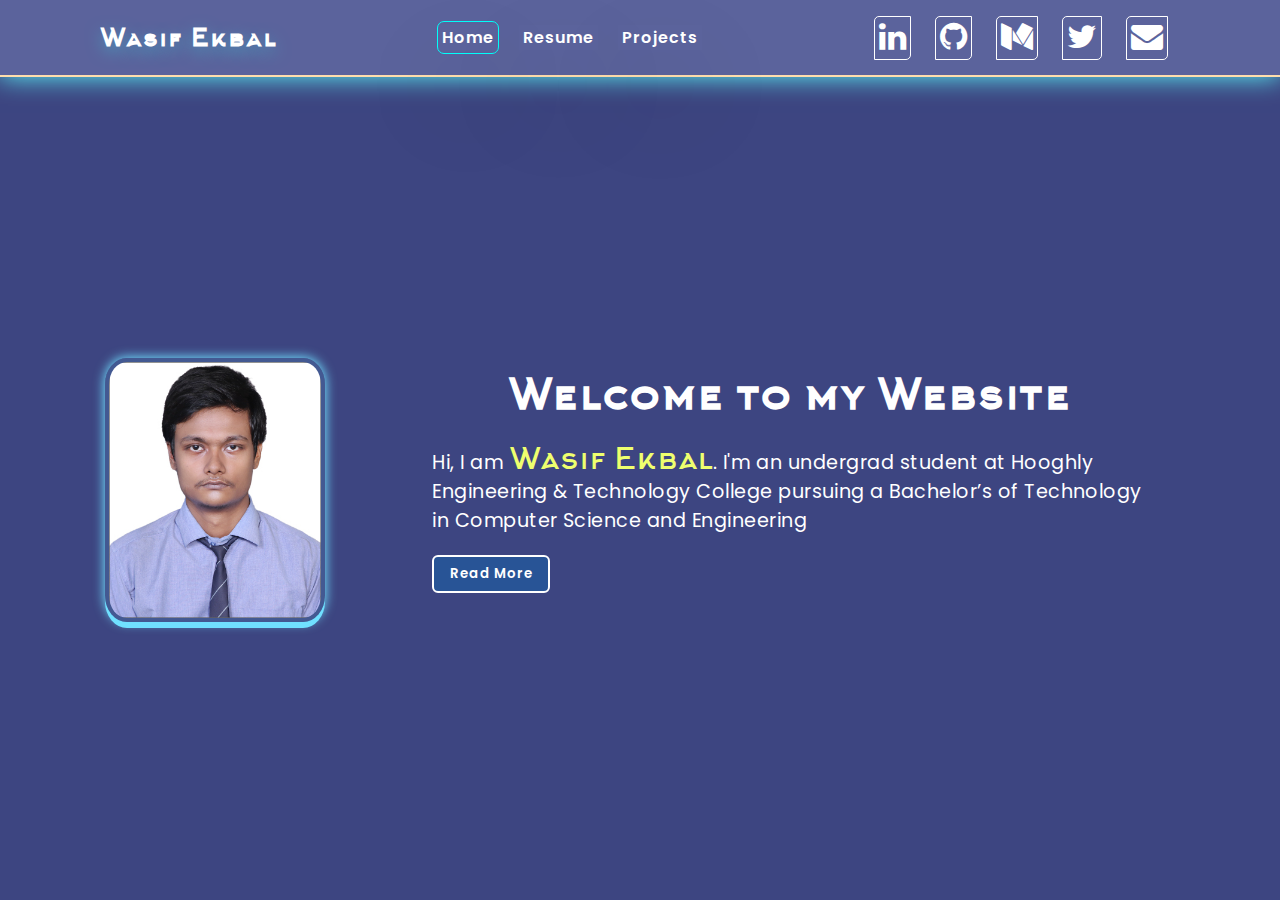
<file: index.html>
<!DOCTYPE html>
<html lang="en">
  <head>
    <meta charset="UTF-8" />
    <meta name="viewport" content="width=device-width, initial-scale=1.0" />
    <meta name="google-site-verification" content="nr9xKfxMN4282M2eANs87qZC83MXoImlWXccoIMtkvk" />
    <link rel="shortcut icon" href="pic/favicon.png" type="image/x-icon" />
    <link
      rel="stylesheet"
      href="https://stackpath.bootstrapcdn.com/font-awesome/4.7.0/css/font-awesome.min.css"
      integrity="sha384-wvfXpqpZZVQGK6TAh5PVlGOfQNHSoD2xbE+QkPxCAFlNEevoEH3Sl0sibVcOQVnN"
      crossorigin="anonymous"
    />
    <link rel="stylesheet" type="text/css" href="/css/index.css" />
    <title>Wasif Ekbal</title>
  </head>

  <body>
    <header>
      <a href="/" class="logo">Wasif Ekbal</a>
      <ul class="navigation">
        <li><a href="/" class="active_li">Home</a></li>
        <li><a href="resume.html">Resume</a></li>
        <li><a href="projects.html">Projects</a></li>
        <!-- <li><a href="blogs.html" class="disabled">Blogs</a></li> -->
      </ul>
      <div class="icons">
        <a
          href="https://www.linkedin.com/in/wasifekbal/"
          target="_blank"
          ><i class="fa fa-linkedin fa-2x" aria-hidden="true"></i
        ></a>
        <a href="https://github.com/wasifekbal" target="_blank"
          ><i class="fa fa-github fa-2x" aria-hidden="true"></i
        ></a>
        <a href="https://wasifekbal.medium.com" target="_blank"
          ><i class="fa fa-medium fa-2x" aria-hidden="true"></i
        ></a>
        <a href="https://twitter.com/_wasifekbal" target="_blank"
          ><i class="fa fa-twitter fa-2x" aria-hidden="true"></i
        ></a>
        <a href="mailto:wasifekbal27@gmail.com"
          ><i class="fa fa-envelope fa-2x" aria-hidden="true"></i
        ></a>
      </div>
    </header>
    <div class="container">
      <img src="/pic/me.jpg" alt="me" class="mypic" />
      <div class="content">
        <h2>Welcome to my Website</h2>
        <p>
          <span>H</span>i, I am <span class="myname">Wasif Ekbal</span>. I'm an
          undergrad student at Hooghly Engineering & Technology College pursuing
          a Bachelor’s of Technology in Computer Science and Engineering
          <span class="moreinfo">
            <br />I've always wondered how things like the internet, Wi-Fi,
            computers, etc works and how things go from one end to another. This
            curiosity turned me towards technology. In High school, I was
            introduced to the C++ programming language and how it works.
            Currently, I know Python, C, C++, Java, JavaScript, and many more.
            <br /><br />
            Pursuing the branch of CSE in college allowed me to go forward with
            my interest, develop more skills, and now the sky is the limit. I'm
            very flexible in the field of programming and Technology.
            <br /><br />
            I like to code, watch Sci-Fi movies. Mostly I spend my free time
            learning new tech.
          </span>
        </p>
        <button class="readmore">Read More</button>
        <br />
        <br />
        <p class="very-curious" id="very-curious">Still want to know more.... &gt;&gt; <a href="https://tinyurl.com/yc2p2ttv" target="_blank">click here</a> &lt;&lt;</p>
      </div>
    </div>
    <script src="/js/index.js"></script>
  </body>
</html>
</file>
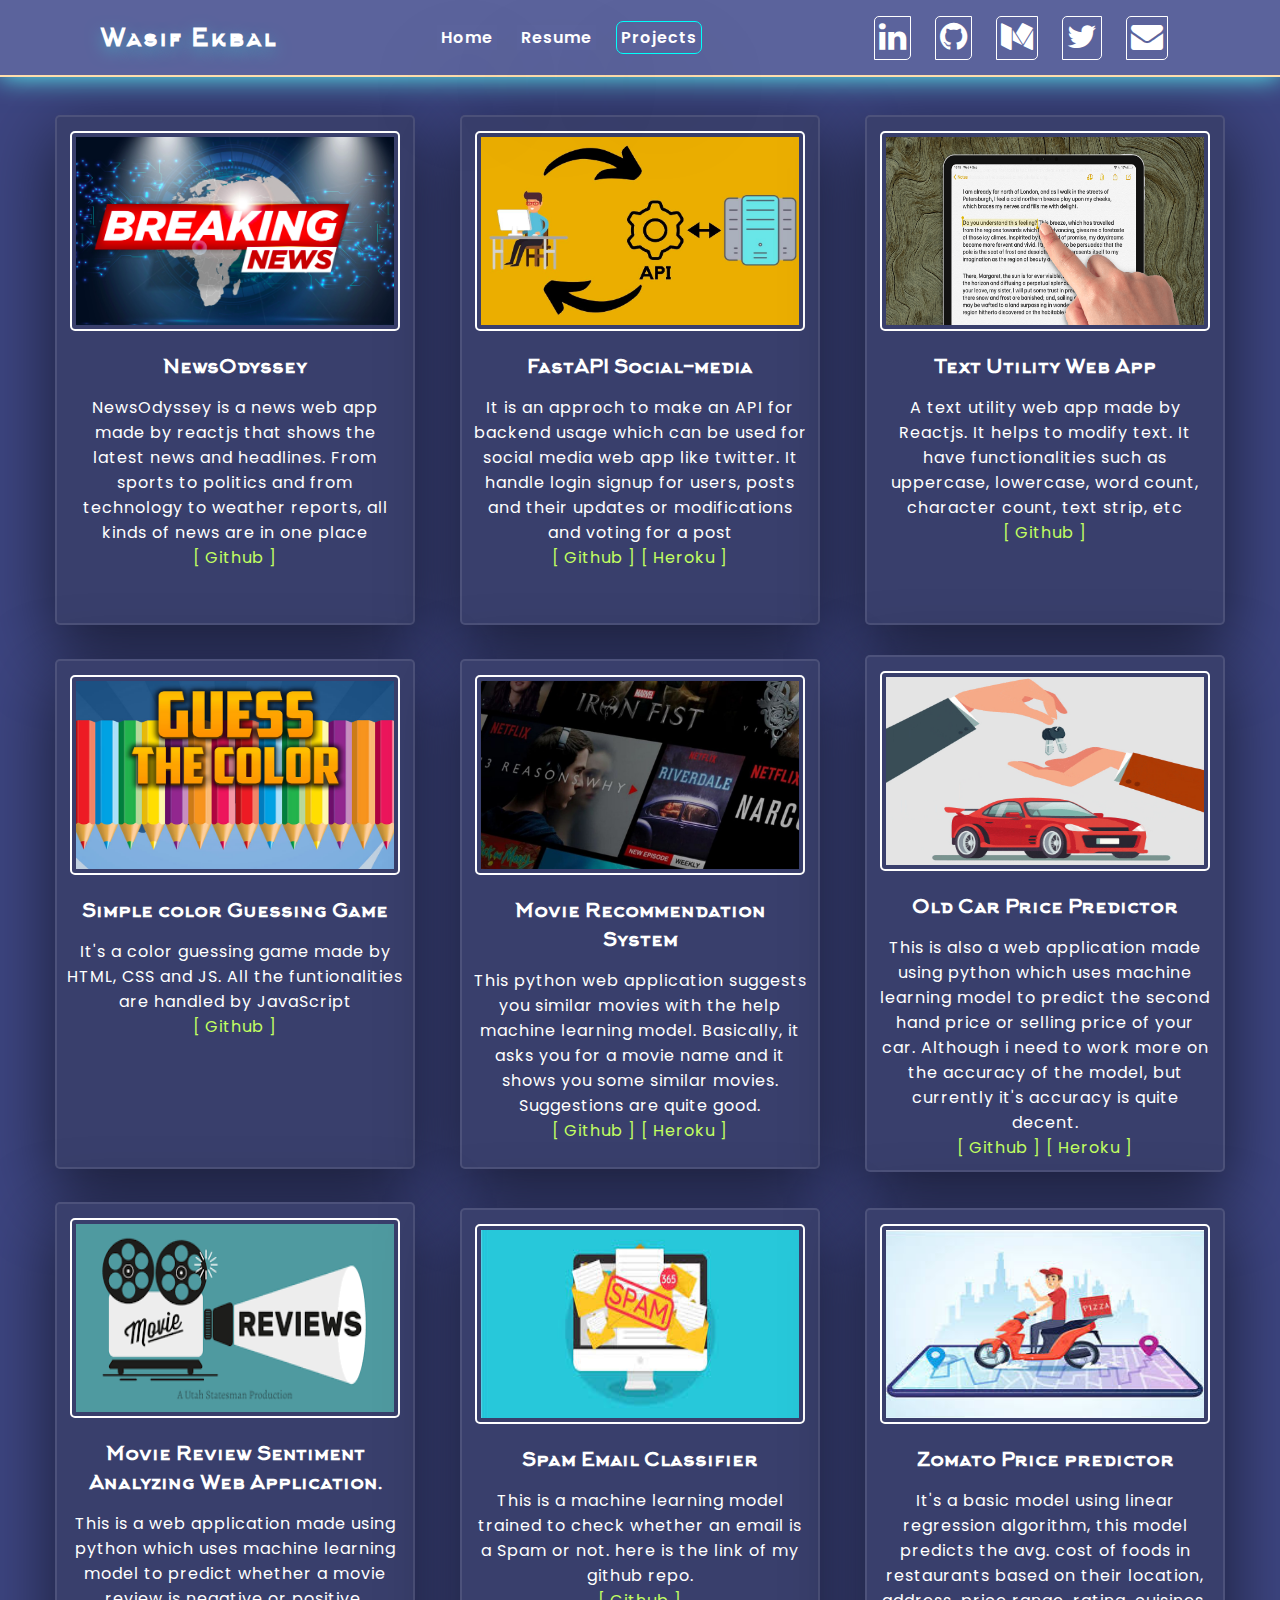
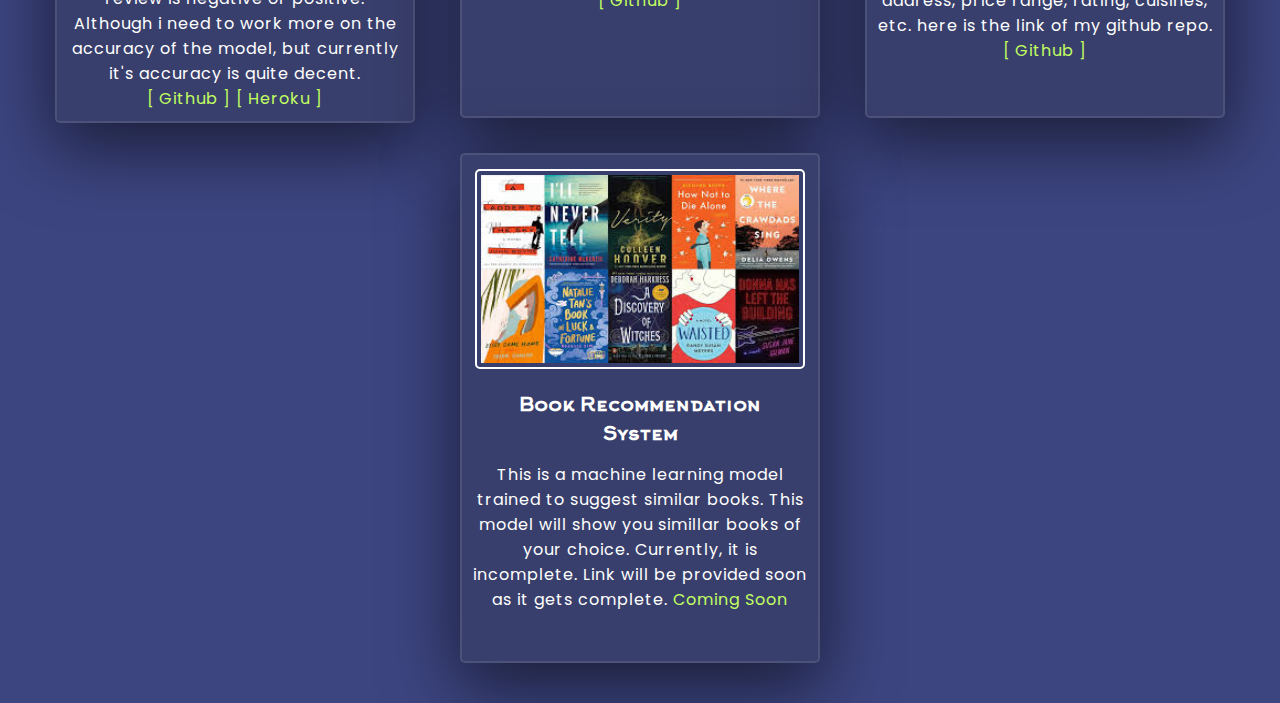
<file: projects.html>
<!DOCTYPE html>
<html lang="en">
  <head>
    <meta charset="UTF-8" />
    <meta name="viewport" content="width=device-width, initial-scale=1.0" />
    <link rel="shortcut icon" href="pic/favicon.png" type="image/x-icon" />
    <link rel="stylesheet" href="css/project.css" />
    <link
      rel="stylesheet"
      href="https://stackpath.bootstrapcdn.com/font-awesome/4.7.0/css/font-awesome.min.css"
      integrity="sha384-wvfXpqpZZVQGK6TAh5PVlGOfQNHSoD2xbE+QkPxCAFlNEevoEH3Sl0sibVcOQVnN"
      crossorigin="anonymous"
    />
    <title>Wasif's Projects</title>
  </head>

  <body>
    <header>
      <a href="/" class="logo">Wasif Ekbal</a>
      <ul class="navigation">
        <li><a href="/">Home</a></li>
        <li><a href="resume.html">Resume</a></li>
        <li><a href="projects.html" class="active_li">Projects</a></li>
      </ul>
      <div class="icons">
        <a href="https://www.linkedin.com/in/wasifekbal/" target="_blank"
          ><i class="fa fa-linkedin fa-2x" aria-hidden="true"></i
        ></a>
        <a href="https://github.com/wasifekbal" target="_blank"
          ><i class="fa fa-github fa-2x" aria-hidden="true"></i
        ></a>
        <a href="https://wasifekbal.medium.com" target="_blank"
          ><i class="fa fa-medium fa-2x" aria-hidden="true"></i
        ></a>
        <a href="https://twitter.com/_wasifekbal" target="_blank"
          ><i class="fa fa-twitter fa-2x" aria-hidden="true"></i
        ></a>
        <a href="mailto:wasifekbal27@gmail.com"
          ><i class="fa fa-envelope fa-2x" aria-hidden="true"></i
        ></a>
      </div>
    </header>
    <div class="container">
      <div class="box_area">
        <!-- 1 -->
        <div class="single_box">
          <img
            src="/pic/news.png"
            loading="lazy"
            alt=""
            height="200"
            width="250"
          />
          <div class="text_area">
            <h3 class="header_text">
              <strong>NewsOdyssey</strong>
            </h3>
            <p class="details">
              NewsOdyssey is a news web app made by reactjs that shows the
              latest news and headlines. From sports to politics and from
              technology to weather reports, all kinds of news are in one place
              <br />
              <a
                href="https://github.com/wasifekbal/NewsOdyssey"
                target="_blank"
                >[ Github ]</a
              >
            </p>
          </div>
        </div>

        <!-- 2 -->
        <div class="single_box">
          <img
            src="/pic/api.png"
            loading="lazy"
            alt=""
            height="200"
            width="250"
          />
          <div class="text_area">
            <h3 class="header_text">
              <strong>FastAPI Social-media</strong>
            </h3>
            <p class="details">
              It is an approch to make an API for backend usage which can be
              used for social media web app like twitter. It handle login signup
              for users, posts and their updates or modifications and voting for
              a post<br />
              <a
                href="https://github.com/wasifekbal/fastapi-social"
                target="_blank"
                >[ Github ]</a
              >
              <a
                href="https://fastapi-social.herokuapp.com/docs"
                target="_blank"
                >[ Heroku ]</a
              >
            </p>
          </div>
        </div>

        <!-- 3 -->
        <div class="single_box">
          <img
            src="/pic/text.png"
            loading="lazy"
            alt=""
            height="200"
            width="250"
          />
          <div class="text_area">
            <h3 class="header_text">
              <strong>Text Utility Web App</strong>
            </h3>
            <p class="details">
              A text utility web app made by Reactjs. It helps to modify text.
              It have functionalities such as uppercase, lowercase, word count,
              character count, text strip, etc
              <br />
              <a
                href="https://github.com/wasifekbal/text_utility_react_app"
                target="_blank"
                >[ Github ]</a
              >
            </p>
          </div>
        </div>

        <!-- 4 -->
        <div class="single_box">
          <img
            src="/pic/color.png"
            loading="lazy"
            alt=""
            height="200"
            width="250"
          />
          <div class="text_area">
            <h3 class="header_text">
              <strong>Simple color Guessing Game</strong>
            </h3>
            <p class="details">
              It's a color guessing game made by HTML, CSS and JS. All the
              funtionalities are handled by JavaScript
              <br />
              <a
                href="https://github.com/wasifekbal/color_guessing_game"
                target="_blank"
                >[ Github ]</a
              >
            </p>
          </div>
        </div>

        <!-- 5 -->
        <div class="single_box">
          <img
            src="/pic/MRS.jpg"
            loading="lazy"
            alt=""
            height="200"
            width="250"
          />
          <div class="text_area">
            <h3 class="header_text">
              <strong>Movie Recommendation System</strong>
            </h3>
            <p class="details">
              This python web application suggests you similar movies with the
              help machine learning model. Basically, it asks you for a movie
              name and it shows you some similar movies. Suggestions are quite
              good. <br />
              <a
                href="https://github.com/wasifekbal/movie_recommendation_system"
                target="_blank"
                >[ Github ]</a
              >
              <a
                href="https://movie-recommender-webapp.herokuapp.com"
                target="_blank"
                >[ Heroku ]</a
              >
            </p>
          </div>
        </div>

        <!-- 6 -->
        <div class="single_box">
          <img
            src="/pic/car.jpg"
            loading="lazy"
            alt=""
            height="200"
            width="250"
          />
          <div class="text-area">
            <h3 class="header_text">
              <strong>Old Car Price Predictor</strong>
            </h3>
            <p class="details">
              This is also a web application made using python which uses
              machine learning model to predict the second hand price or selling
              price of your car. Although i need to work more on the accuracy of
              the model, but currently it's accuracy is quite decent. <br />
              <a
                href="https://github.com/wasifekbal/old-car-price-predictor"
                target="_blank"
                >[ Github ]</a
              >
              <a
                href="https://old-car-price-predictor.herokuapp.com"
                target="_blank"
                >[ Heroku ]</a
              >
            </p>
          </div>
        </div>

        <!-- 7 -->
        <div class="single_box">
          <img
            src="/pic/mr-sa.png"
            loading="lazy"
            alt=""
            height="200"
            width="250"
          />
          <div class="text-area">
            <h3 class="header_text">
              <strong>Movie Review Sentiment Analyzing Web Application.</strong>
            </h3>
            <p class="details">
              This is a web application made using python which uses machine
              learning model to predict whether a movie review is negative or
              positive. Although i need to work more on the accuracy of the
              model, but currently it's accuracy is quite decent. <br />
              <a
                href="https://github.com/wasifekbal/movie_sentiment_analyzing_app"
                target="_blank"
                >[ Github ]</a
              >
              <a href="https://mr-sa.herokuapp.com" target="_blank"
                >[ Heroku ]</a
              >
            </p>
          </div>
        </div>

        <!-- 8 -->
        <div class="single_box">
          <img
            src="/pic/sec.jpg"
            loading="lazy"
            alt=""
            height="200"
            width="250"
          />
          <div class="text-area">
            <h3 class="header_text">
              <strong>Spam Email Classifier</strong>
            </h3>
            <p class="details">
              This is a machine learning model trained to check whether an email
              is a Spam or not. here is the link of my github repo. <br />
              <a
                href="https://github.com/wasifekbal/email-spam-classifier"
                target="_blank"
                >[ Github ]</a
              >
            </p>
          </div>
        </div>

        <!-- 9 -->
        <div class="single_box">
          <img
            src="/pic/zomato.jpg"
            loading="lazy"
            alt=""
            height="200"
            width="250"
          />
          <div class="text_area">
            <h3 class="header_text">
              <strong>Zomato Price predictor</strong>
            </h3>
            <p class="details">
              It's a basic model using linear regression algorithm, this model
              predicts the avg. cost of foods in restaurants based on their
              location, address, price range, rating, cuisines, etc. here is the
              link of my github repo. <br />
              <a
                href="https://github.com/wasifekbal/ML_2019/tree/master/zomato"
                target="_blank"
                >[ Github ]</a
              >
            </p>
          </div>
        </div>

        <!-- 10 -->
        <div class="single_box">
          <img
            src="/pic/books.jpg"
            loading="lazy"
            alt=""
            height="200"
            width="250"
          />
          <div class="text_area">
            <h3 class="header_text">
              <strong>Book Recommendation System</strong>
            </h3>
            <p class="details">
              This is a machine learning model trained to suggest similar books.
              This model will show you simillar books of your choice. Currently,
              it is incomplete. Link will be provided soon as it gets complete.
              <a href="" target="_blank">Coming Soon</a>
            </p>
          </div>
        </div>
      </div>
    </div>
    <script src="/js/projects.js"></script>
  </body>
</html>
</file>
<file: css/index.css>
@import url("https://fonts.googleapis.com/css2?family=Poppins:wght@200;300;400;500;600;700;800;900&display=swap");
@import "/css/header_css.css";

.container {
  background-color: #3d4581;
  padding: 5rem 2rem 0 2rem;
  min-height: 100vh;
  display: flex;
  justify-content: space-evenly;
  align-items: center;
  gap: 1rem;
  max-width: 1600px;
  margin: 0 auto;
}

.container .content {
  max-width: 760px;
  padding: 2.5rem 1.1rem 1rem 1.1rem;
}

.container .mypic {
  /*max-width: 250px;*/
  /*border: 3px solid #fff;*/
  /*border-radius: 0px 20px;*/
  /*padding: 5px;*/

  /*for new img*/
  max-width: 220px;
  /*border: 0.5px solid #70e0ff;*/
  padding: 4px;
  border-radius: 10%;
  box-shadow:0px 6px 0px 0px #70e0ff, 0px 0px 11px 1px #70e0ff;
  background-color: #48679f94;
}
.container .content h2 {
  font-size: 2.6em;
  color: #fff;
  padding: 0 10px 20px 0;
  letter-spacing: 0.05rem;
  font-family: "Arkhip_font";
  text-align: center;
}
.container .myname {
  font-size: 30px;
  color: #efff6e;
  font-family: "Arkhip_font";
  letter-spacing: 0;
}
.container .content p {
  font-size: 1.2em;
  color: #fff;
  letter-spacing: 0.03rem;
}

.container .content p > .moreinfo {
  display: block;
  max-height: 0rem;
  overflow-y: hidden;
  transition: 0.6s ease-in-out;
}

.container .content p > .moreinfo.show {
  max-height: 30rem;
}

.container .content .readmore {
  display: inline-block;
  text-decoration: none;
  outline: none;
  background: #285496;
  color: #fff;
  padding: 7px 16px;
  font-weight: 600;
  margin-top: 20px;
  border: 2px solid #fff;
  border-radius: 6px;
  cursor: pointer;
  transition: all 0.15s ease-in-out;
  letter-spacing: 0.05rem;
}
.container .content .readmore:hover {
  color: #9ff9ff;
  border-color: #449398;
  background-color: #0a113f;
  transform: scale(1.05);
  box-shadow: rgb(68 147 152) 0px 0px 20px 0px;
}

.very-curious {
  opacity: 0;
  font-size: 0.8rem !important;
  text-align: center;
}
.very-curious a {
  color: #ecf06d;
  text-decoration: none;
}
.very-curious.show {
  opacity: 1;
  transition: opacity 2.5s ease-in;
  transition-delay: 7s;
}

@media screen and (max-width: 991px) {
  header {
    padding: 10px 20px;
    flex-direction: column;
  }
  header .navigation {
    margin: 18px 0px;
  }
  .container {
    padding: 180px 20px 50px;
    flex-direction: column;
  }
  .container .content h2 {
    font-size: 2.4em;
    padding: 0 0px 20px 0;
  }
}

@media screen and (max-width: 768px) {
  header {
    padding: 10px 0px;
  }
  .container {
    padding: 200px 20px 50px;
  }
  .container .content h2 {
    font-size: 2.1em;
    padding: 0 0px 20px 0;
    text-align: center;
  }
}

@media screen and (max-width: 479px) {
  .container {
    padding: 200px 20px 20px;
  }
  .container .content {
    max-width: 750px;
    padding: 20px 5px 0px 5px;
  }
  .container .content h2 {
    text-align: center;
    font-size: 20px;
  }
  .container .content p {
    font-size: 15px;
  }
}
</file>
<file: css/project.css>
@import url('https://fonts.googleapis.com/css2?family=Poppins:wght@200;300;400;500;600;700;800;900&display=swap');
@import "/css/header_css.css";

.container {
    display: flex;
    justify-content: space-around;
    align-items: center;
    background-color: #3d4581;
    min-height: 100vh;
    padding: 100px 25px 25px;
}

.container .box_area {
    display: flex;
    flex-wrap: wrap;
    justify-content: space-evenly;
    align-items: center;
    min-width: 90%;

}
.single_box {
    display: flex;
    position: relative;
    flex-direction: column;
    align-items: center;
    width: 360px;
    background-color: #393f6c;
    margin: 15px;
    border-radius: 5px;
    text-align: center;
    min-height: 510px;
    border: 2px solid rgba(255,255,255,0.1);
    box-shadow: rgba(0, 0, 0, 0.56) 0px 22px 70px 4px;
}
.single_box:hover{
    border: 2px solid rgba(255,255,255,0.6);
}

.single_box img {
    height: 200px;
    min-width: 330px;
    margin: 14px 0px;
    border-radius: 5px;
    border: 2px solid white;
    padding: 4px;
    background-size: cover;
}

.header_text{
    margin: 4px 16px;
    color: white;
    padding: 3px 5px 0 5px;
    transition: color 300ms ease-in-out;   
}

.header_text Strong {
    font-family: 'Arkhip_font';
}

.header_text_hover{
    border: 1px solid white;
    /* color: rgb(51, 214, 119) !important; */
    color: #00fde8 !important;
    border-radius: 5px;
    margin: 3px 15px;
}

.details {
    padding: 10px 10px;
    color: white;
    letter-spacing: 1px;
}

.details a {
    text-decoration: none;
    color: #c2ff61;
}

@media screen and (max-width: 991px)
{
    header {
        padding: 10px 20px;
        flex-direction: column;
    }
    header .navigation {
        margin: 18px 0px;
    }
    .container {
        padding: 180px 20px 50px;
        flex-direction: column;
    }
}

@media screen and (max-width: 768px)
{
    header {
        padding: 10px 0px;
    }
    .container {
        padding: 200px 20px 50px;
    }
    .single_box {
        width: 330px;
    }
    .single_box img {
        min-width: 300px;
    }
}

@media screen and (max-width: 479px)
{
    .container {
        padding: 200px 20px 20px;
    }
}
</file>
